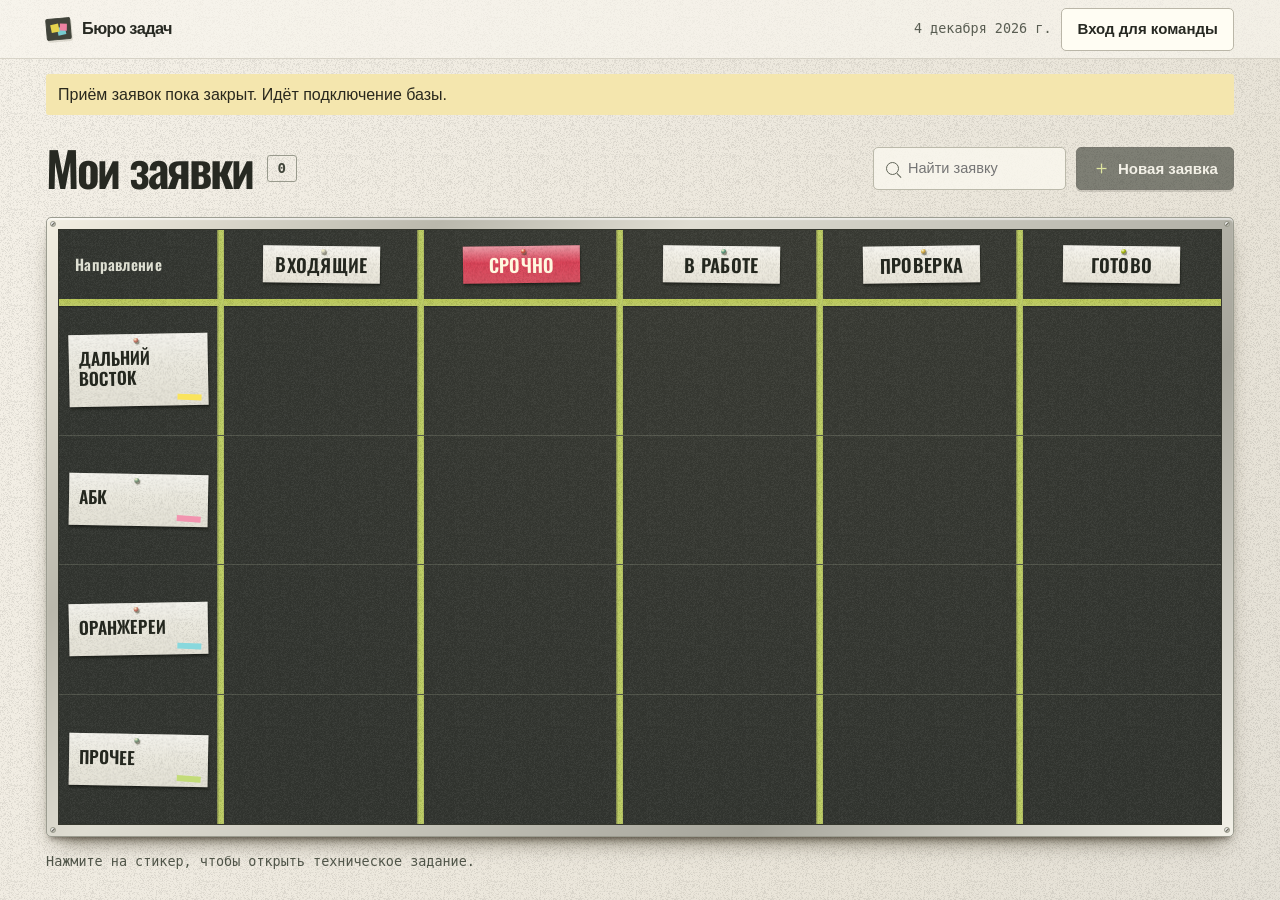
<file: index.html>
<!doctype html>
<html lang="ru">
<head>
  <meta charset="UTF-8"><meta name="viewport" content="width=device-width, initial-scale=1">
  <title>Доска заявок · Демо второй версии</title>
  <meta name="description" content="Прикрепите задачу к доске, оставьте техническое задание и почту для связи.">
  <link rel="stylesheet" href="./style.css">
</head>
<body>
<header class="mast"><div class="wrap top">
  <div class="brand"><span class="brand-icon" aria-hidden="true"></span>Бюро задач</div>
  <div class="staff-tools"><time id="today" class="date"></time><button type="button" class="secondary" id="team" hidden>Исполнители</button><button type="button" class="secondary" id="staffLogin" hidden>Вход для команды</button></div>
</div></header>
<main class="wrap">
  <p class="demo-notice" id="boardNotice"><strong>Демонстрация.</strong> Тестовая заявка видна в этой вкладке до обновления страницы. Для проверки используйте вымышленную почту.</p>
  <div class="toolbar">
    <div class="board-title"><h1 id="boardTitle">Мои заявки</h1><span id="total" class="total" aria-label="Число заявок">…</span></div>
    <div class="tools"><label class="searchbox"><span aria-hidden="true"></span><input id="search" type="search" aria-label="Поиск по заявкам" placeholder="Найти заявку"></label>
    <button type="button" class="primary new-button" id="newTask"><b aria-hidden="true">＋</b> Новая заявка</button></div>
  </div>
  <div id="loadError" class="errorbox" role="alert" hidden>Не удалось загрузить заявки. <button id="retry" class="textbtn">Повторить</button></div>
  <p id="searchSummary" class="search-summary" role="status" hidden></p>
  <section class="frame" aria-label="Доска заявок по направлениям и статусам">
    <i class="screw tl" aria-hidden="true"></i><i class="screw tr" aria-hidden="true"></i><i class="screw bl" aria-hidden="true"></i><i class="screw br" aria-hidden="true"></i>
    <div class="scroller" tabindex="0" role="region" aria-label="Доска с пятью колонками. На узком экране прокручивайте по горизонтали.">
      <table id="board" class="board" aria-label="Заявки по направлениям и статусам"></table>
    </div>
  </section>
  <p class="help">Нажмите на стикер, чтобы открыть техническое задание.</p>
</main>
<dialog id="newDialog" aria-labelledby="formTitle"><form id="createForm">
  <header class="dialoghead"><h2 id="formTitle">Новая заявка</h2><button type="button" class="close" data-close aria-label="Закрыть">×</button></header>
  <label>Название задачи<input name="title" required maxlength="140" placeholder="Что нужно сделать?"></label>
  <div class="pair"><label>Направление<select id="newCategory" name="category"></select></label><label hidden>Колонка<select id="newStatus" name="status" disabled></select></label></div>
  <label>Техническое задание<textarea name="brief" required maxlength="5000" rows="3" placeholder="Опишите задачу, требования и важные детали"></textarea></label>
  <label>Ожидаемый результат<textarea name="outcome" required maxlength="3000" rows="2" placeholder="Что должно получиться?"></textarea></label>
  <label>Почта для связи<input name="email" type="email" required maxlength="254" autocomplete="email" placeholder="name@example.com"></label>
  <p class="formError" role="alert" id="createError" hidden></p>
  <div class="actions"><button type="button" class="secondary" data-close>Отмена</button><button class="primary" type="submit">Прикрепить стикер</button></div>
</form></dialog>
<dialog id="detailDialog" aria-labelledby="detailTitle">
  <header class="dialoghead"><div class="eyebrow">Заявка</div><button class="close" type="button" data-close aria-label="Закрыть">×</button></header>
  <h2 id="detailTitle"></h2><p id="detailDate" class="timestamp"></p>
  <dl><dt>Техническое задание</dt><dd id="detailBrief"></dd><dt>Ожидаемый результат</dt><dd id="detailOutcome"></dd><dt>Почта для связи</dt><dd><a id="detailEmail"></a></dd></dl>
  <form id="statusForm" hidden><div class="pair"><label hidden>Направление<select id="category"></select></label><label>Колонка<select id="status"></select></label></div>
  <p class="formError" role="alert" id="statusError" hidden></p>
  <div class="actions"><button class="secondary" type="button" data-close>Закрыть</button><button id="saveStatus" type="submit" class="primary">Сохранить</button></div></form>
</dialog>
<div id="notice" class="toast" role="status"></div>
<dialog id="loginDialog" aria-labelledby="loginTitle"><form id="loginForm">
  <header class="dialoghead"><h2 id="loginTitle">Вход для команды</h2><button type="button" class="close" data-close aria-label="Закрыть">×</button></header>
  <label>Почта<input name="email" type="email" autocomplete="username" required></label>
  <label>Пароль<input name="password" type="password" autocomplete="current-password" required></label>
  <p id="loginError" class="formError" role="alert" hidden></p>
  <div class="actions"><button type="submit" class="primary">Войти</button></div>
</form></dialog>
<dialog id="teamDialog" aria-labelledby="teamTitle"><form id="teamForm">
  <header class="dialoghead"><h2 id="teamTitle">Доступ исполнителя</h2><button type="button" class="close" data-close aria-label="Закрыть">×</button></header>
  <label>Почта участника<input name="email" type="email" required></label>
  <label>Доступ<select name="access"><option value="grant">Дать доступ</option><option value="revoke">Закрыть доступ</option></select></label>
  <p id="teamError" class="formError" role="alert" hidden></p>
  <div class="actions"><button type="submit" class="primary">Сохранить</button></div>
</form></dialog>
<script src="./board-config.js"></script>
<script src="./vendor/supabase-2.119.2.js"></script>
<script src="./board.js"></script>
<script src="./team.js"></script>
</body></html>
</file>
<file: style.css>
@font-face{font-family:Oswald;src:url("./assets/oswald.ttf") format("truetype");font-weight:600;font-display:swap}
@font-face{font-family:Caveat;src:url("./assets/caveat.ttf") format("truetype");font-weight:600;font-display:swap}
:root{font:16px/1.45 Inter,"Arial",sans-serif;color:#272922;background:#eae6dc;--ink:#272922;--felt:#333631;--tape:#bacb61;--pin:#cac9b7;--wall:#eeeae1;--grain:url("./assets/grain.png");--narrow:Oswald,"Arial Narrow",sans-serif}
*{box-sizing:border-box}body{margin:0;min-height:100vh;background-image:var(--grain),linear-gradient(118deg,#f5f1e8,#e9e4d8 75%,#e5e1d7)}button,input,select,textarea{font:inherit;color:inherit}button{cursor:pointer}button:disabled{cursor:default;opacity:.56}button:focus-visible,input:focus-visible,textarea:focus-visible,select:focus-visible,a:focus-visible,.scroller:focus-visible{outline:3px solid #2586ba;outline-offset:3px}h1,h2,p,dl{margin:0}
.wrap{width:min(1520px,calc(100% - clamp(32px,7.2vw,126px)));margin:auto}.mast{border-bottom:1px solid #a69f8d60;background:#f9f6eea6}.top,.toolbar,.tools,.brand,.board-title{display:flex;align-items:center}.top{justify-content:space-between;height:58px}.brand{gap:11px;font-size:1.02rem;font-weight:700;letter-spacing:-.035em}.brand-icon{display:block;position:relative;width:25px;height:22px;background:#41443b;border:1px solid #41443b;border-radius:2px;box-shadow:1px 2px 0 #85816c38;transform:rotate(-5deg)}.brand-icon::before,.brand-icon::after{content:"";position:absolute;width:8px;height:8px;top:5px;left:4px;background:#e4d34e;transform:rotate(-7deg);box-shadow:6px 4px 0 #76cacf}.brand-icon::after{left:13px;top:5px;width:7px;height:7px;background:#ed83a2;transform:rotate(6deg);box-shadow:none}.date,.help,.timestamp,.count{font-family:"IBM Plex Mono",ui-monospace,monospace}.date{font-size:.84rem;color:#595d52}
.toolbar{gap:18px;justify-content:space-between;margin:26px 0 21px;flex-wrap:wrap}.board-title{gap:14px}.board-title h1{font:600 clamp(2.1rem,3.75vw,3.45rem)/1.14 var(--narrow);letter-spacing:-.048em}.total{font:600 .88rem/1.8 ui-monospace,monospace;min-width:2.1em;text-align:center;color:#41453a;border:1px solid #999a8d;border-radius:3px;padding:0 5px}.tools{gap:10px}.searchbox{display:flex;align-items:center;gap:9px;border:1px solid #bbb9aa;border-radius:5px;background:#faf7eed9;padding:0 12px;height:43px}.searchbox input{width:145px;background:transparent;border:0;padding:5px 0;min-width:0;font-size:.91rem}.searchbox input:focus{outline:none}.searchbox:focus-within{outline:2px solid #2586ba}.searchbox span{position:relative;width:13px;height:13px;border:1.6px solid #626659;border-radius:50%}.searchbox span::after{content:"";position:absolute;width:6px;border-bottom:1.6px solid #626659;right:-4px;bottom:-2px;transform:rotate(45deg)}
.primary,.secondary{border:1px solid var(--ink);border-radius:5px;padding:9px 15px;min-height:43px;font-weight:650;font-size:.94rem}.primary{color:#fffef6;background:#2b3027}.primary:hover{background:#414a35}.new-button{display:inline-flex;align-items:center;gap:7px;box-shadow:0 2px 0 #15180f3d}.new-button b{color:#d9e975;font-weight:400;font-size:1.16rem;line-height:1}.secondary{background:#fffdf3;border-color:#bab6a8}.frame{position:relative;border-radius:5px;padding:12px;background:linear-gradient(135deg,#f4f0e3,#bab8ac 22%,#dfddd2 36%,#a7a69c 73%,#f3f1e8);border:1px solid #9b9c90;box-shadow:0 2px 1px #fff9 inset,0 5px 6px -4px #352c20a6,0 12px 22px -12px #342c1ae6}
.screw{position:absolute;height:6px;width:6px;z-index:4;background:linear-gradient(135deg,#eee 35%,#8c8b7e 48%,#56554e 52%,#c1c1b6 70%);border:1px solid #999a8c;border-radius:50%}.tl,.bl{left:3px}.tr,.br{right:3px}.tl,.tr{top:3px}.bl,.br{bottom:3px}
.scroller{overflow-x:auto;background:var(--felt);box-shadow:0 0 0 1px #35372e;scrollbar-color:#929977 #363a31;scrollbar-width:thin}.board{width:100%;min-width:830px;border-spacing:0;table-layout:fixed;background-color:var(--felt);background-image:var(--grain),radial-gradient(ellipse at 60% 2%,#44443b80,transparent 75%);isolation:isolate}.board th,.board td{position:relative;text-align:left;vertical-align:top}.board th,.board td{padding:0 14px}.board .rail{width:14%;min-width:116px}.board tr>:not(:last-child)::after{content:"";position:absolute;z-index:1;inset:0 -2px 0 auto;width:7px;background-image:var(--grain),linear-gradient(90deg,#c4cc6677,#baca60 30%,#bdcd66 80%,#aeb962);pointer-events:none}
.board thead th{height:76px;vertical-align:middle;text-align:center;padding:7px 10px 14px}.board thead th::before{content:"";position:absolute;bottom:0;left:0;right:0;height:7px;background-image:var(--grain),linear-gradient(#bac857,#bbc865);box-shadow:0 1px 1px #090c064a}.board .corner{color:#dedfd2;text-align:left;padding-left:16px;font:600 .95rem var(--narrow);letter-spacing:.025em}.paper{position:relative;display:block;background-color:#eeebe0;background-image:var(--grain),linear-gradient(to bottom,#fff7,transparent 45%,#b9b4a321);color:#24271f;box-shadow:0 1px 2px #0005,1px 3px 2px #0b0f0745}.paper::before,.note::before{content:"";position:absolute;left:50%;top:3px;width:5px;height:5px;border-radius:50%;background:radial-gradient(circle at 34% 25%,#faf6cd,var(--pin) 42%,#645e4f 86%);box-shadow:1px 1.5px 1px #27291380}.stage-label{width:fit-content;min-width:65%;max-width:97%;margin:auto;padding:8px 10px 7px;text-transform:uppercase;text-align:center;font:600 clamp(.9rem,1.44vw,1.42rem)/1.17 var(--narrow);white-space:nowrap;letter-spacing:.015em;transform:rotate(-.7deg)}thead th:nth-child(2n) .stage-label{transform:rotate(.65deg)}.stage-label.urgent{background-color:#d94257;color:#fff7df;--pin:#d34d3c}.stage-label.active{--pin:#5b9a80}.stage-label.review{--pin:#d5ad46}.stage-label.done{--pin:#a3b709}
.board tbody th,.board tbody td{height:clamp(100px,14.4vh,150px);border-bottom:1px solid #e7e9cf29}.board tbody tr:last-child>*{border-bottom:0}.board tbody th{vertical-align:middle;padding:13px 14px 13px 10px}.lane-name{background-color:#e9e7dc;text-align:left;font:600 clamp(.92rem,1.35vw,1.34rem)/1.15 var(--narrow);text-transform:uppercase;padding:14px 10px 18px;transform:rotate(-1.1deg);--pin:#ca7769}.lane-name::before{left:47%;top:4px}.lane-name::after{content:"";position:absolute;right:7px;bottom:5px;background:var(--note);width:24px;height:6px;transform:rotate(3deg)}tbody tr:nth-child(even) .lane-name{transform:rotate(1deg);--pin:#7f9f85}
tr[data-lane=general],dialog[data-lane=general]{--note:#fae45c;--edge:#e9d149}tr[data-lane=design],dialog[data-lane=design]{--note:#f294af;--edge:#e17c9b}tr[data-lane=dev],dialog[data-lane=dev]{--note:#88d8dd;--edge:#68bdc7}tr[data-lane=content],dialog[data-lane=content]{--note:#c3dc78;--edge:#acc761}
.board tbody td{padding:13px 10px 13px 12px;vertical-align:middle}.pile{display:grid;gap:9px;justify-items:start}.note{position:relative;display:block;color:#25261e;background-color:var(--note);background-image:var(--grain),linear-gradient(165deg,#ffffff24 0%,transparent 59%,#302f1720);border:0;border-bottom:1px solid var(--edge);border-radius:1px 1px 8px 1px;width:100%;max-width:230px;min-height:75px;text-align:left;padding:14px 10px 9px;box-shadow:1px 3px 4px #0a0c0961;transform:rotate(var(--tilt,-1deg));transition:transform .12s,box-shadow .12s}.note:hover,.note:focus-visible{z-index:2;transform:rotate(0);box-shadow:1px 4px 6px #0507057a}.note strong{font:600 clamp(1.27rem,1.7vw,1.65rem)/.99 Caveat,"Comic Sans MS",cursive;display:-webkit-box;-webkit-box-orient:vertical;-webkit-line-clamp:3;overflow:hidden;overflow-wrap:anywhere}.note small{display:block;margin-top:8px;font-size:.76rem;color:#3c4030}.note.task{cursor:grab}.note.task:active{cursor:grabbing}.note.add-note{width:90%;min-height:69px}.note.add-note strong{display:block;font-size:1.37rem}.note.add-note::before{left:46%}.add-note .note-plus{font:600 1rem/1 var(--narrow);display:block;position:absolute;top:5px;right:6px}
.cell-add{display:block;background:transparent;color:#d8dcc7;border:1px dashed #c0c5af78;width:32px;height:32px;border-radius:3px;font-size:1.25rem;line-height:1;opacity:0}.board td:hover .cell-add,.cell-add:focus-visible{opacity:1}.cell-content{min-height:42px;display:grid;align-items:center}.drag-target{background:#d4eb713b;outline:2px dashed #dbe48c;outline-offset:-5px}.dragging{opacity:.42}.help{display:flex;align-items:baseline;gap:9px;margin:15px 0 26px;font-size:.84rem;color:#505549}.mini-pin{flex:none;width:9px;height:9px;border-radius:50%;background:radial-gradient(circle at 30% 24%,#eeeece,#90947e 63%,#54564d);box-shadow:1px 1px 1px #4e50335c}.mobile-hint{display:none}.errorbox,.search-summary{margin:0 0 12px}.errorbox,.formError{color:#91352e}.textbtn{background:none;border:0;text-decoration:underline;font:inherit}.search-summary{font-size:.91rem}
dialog{--note:#f7e57c;max-width:calc(100% - 28px);width:510px;max-height:90dvh;box-sizing:border-box;border:1px solid #a69e88;border-top:8px solid var(--note);border-radius:3px;background:#fffdf3;color:var(--ink);padding:20px 24px 22px;box-shadow:1px 14px 56px #16180d50}dialog::backdrop{background:#23261f99}.dialoghead,.actions{display:flex;align-items:center;justify-content:space-between;gap:12px}.dialoghead{margin-bottom:12px}dialog h2{font:600 1.8rem/1.16 var(--narrow);letter-spacing:-.025em;overflow-wrap:anywhere}.close{border:0;background:#eeecde;border-radius:3px;width:34px;height:34px;font-size:1.4rem;line-height:1}.actions{justify-content:flex-end;border-top:1px solid #d2d0c4;margin-top:17px;padding-top:15px}dialog label{display:grid;gap:4px;margin-top:11px;font-size:.91rem;font-weight:600}dialog input,dialog textarea,dialog select{width:100%;min-width:0;border:1px solid #c5c2b3;background:#fffefb;border-radius:4px;padding:8px 10px;font-size:1rem;font-weight:400;resize:vertical}.pair{display:grid;grid-template-columns:1fr 1fr;gap:12px}.pair>*{min-width:0}dialog select{appearance:none;background:#fffefb url("data:image/svg+xml,%3Csvg xmlns='http://www.w3.org/2000/svg' width='14' height='9' viewBox='0 0 14 9'%3E%3Cpath d='m1 1 6 6 6-6' fill='none' stroke='%23575a50' stroke-width='1.5'/%3E%3C/svg%3E") no-repeat right 11px center;padding-right:32px}dt,.eyebrow{font-size:.88rem;font-weight:650;color:#56594e}dd{margin:4px 0 15px;overflow-wrap:anywhere;white-space:pre-wrap}dd a{color:#3c5a99}.timestamp{font-size:.83rem;margin:7px 0 17px;color:#575b51}.formError{margin-top:11px}.toast:not(:empty){position:fixed;z-index:5;bottom:20px;left:50%;transform:translateX(-50%);background:#2b3027;color:#fffdf0;padding:11px 16px;border-radius:4px;box-shadow:0 3px 10px #2224}
@media(max-width:950px){.wrap{width:calc(100% - 32px)}.board .rail{width:120px}.board .corner{font-size:.85rem;padding-left:10px}.board tbody th,.board tbody td{padding-left:8px;padding-right:9px}.stage-label{font-size:1.05rem}.lane-name{font-size:1.02rem}.board tbody th{position:sticky;left:0;z-index:3;background:var(--grain),#353832}.board .corner{position:sticky;left:0;z-index:3;background:var(--grain),#353832}.mobile-hint{display:inline}.wide-hint{display:none}.frame{padding:9px}.help{font: .88rem/1.4 Inter,Arial,sans-serif}}
@media(max-width:600px){.wrap{width:calc(100% - 20px)}.top{height:48px}.date{font-size:.76rem}.toolbar{margin:19px 0 12px;gap:12px}.tools{width:100%}.searchbox{flex:1;min-width:0}.searchbox input{width:100%;font-size:1rem}.searchbox span{flex:none}.board{min-width:754px}.board .rail{width:105px}.board thead th{height:62px;padding-left:5px;padding-right:6px}.board tr>:not(:last-child)::after{width:5px}.lane-name{font-size:.97rem}.board tbody td,.board tbody th{height:99px}.note strong{font-size:1.33rem}.note.add-note{width:100%}.note.add-note strong{font-size:1.22rem}.help{margin-top:12px}.pair{gap:8px}dialog{padding:16px}}
@media(pointer:coarse){.wide-hint{display:none}.mobile-hint{display:inline}.cell-add{opacity:.4;height:44px;width:44px}}
@media(prefers-reduced-motion:reduce){.note{transition:none}}

[hidden]{display:none!important}.demo-notice{margin:15px 0 0;padding:9px 12px;background:#f4e6ae;color:#29281d;border-radius:3px}.note.task{cursor:pointer}
.staff-tools{display:flex;align-items:center;gap:10px}
@media(max-width:600px){.staff-tools:has(button:not([hidden])) .date{display:none}.staff-tools{gap:5px}.staff-tools button{font-size:.8rem;padding:5px 8px}}
</file>
